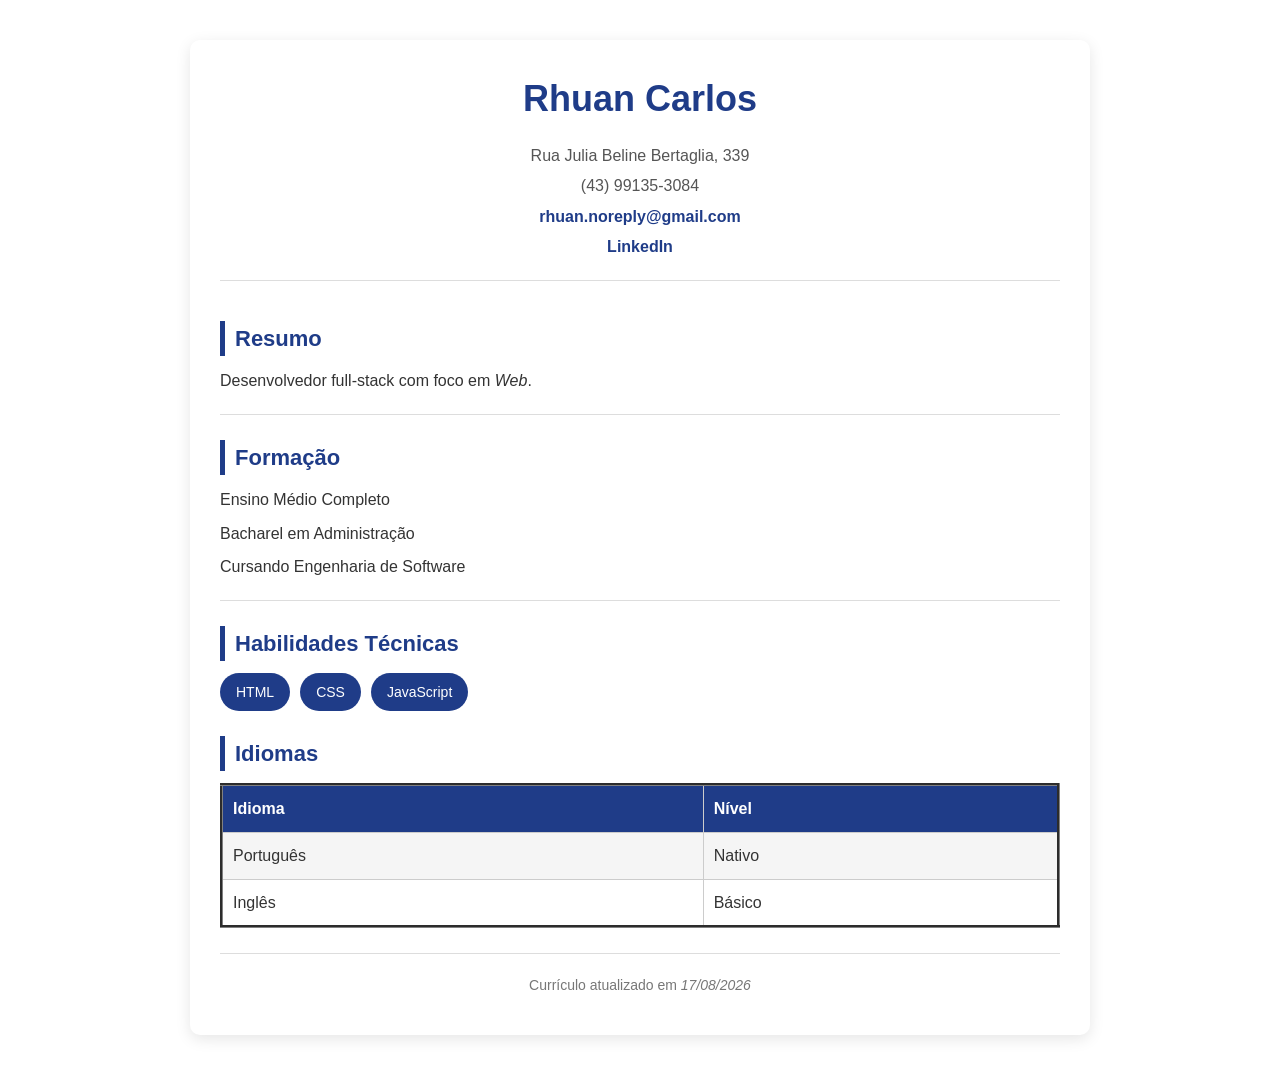
<file: aula-2/INDEX.HTML>
<!DOCTYPE html>
<html lang="pt-BR">

<head> 
  <link rel="stylesheet" href="styles/global.css">

    <meta charset="UTF-8">
    <meta name="viewport" content="width=device-width, initial-scale=1.0">
    <title>Currículo - Rhuan Carlos Franchi Romão</title>
</head>

<body>

    <div id="cabecalho">
        <h1>Rhuan Carlos</h1>

        <p>Rua Julia Beline Bertaglia, 339</p>
        <p>(43) 99135-3084</p>

        <p>
            <a href="mailto:rhuan.noreply@gmail.com">
                rhuan.noreply@gmail.com
            </a>
        </p>

        <p>
            <a href="#">LinkedIn</a>
        </p>

        <hr>
    </div>

    <div id="corpo">

        <div id="resumo">
            <h2>Resumo</h2>

            <p>
                Desenvolvedor full-stack com foco em <i>Web</i>.
            </p>

            <hr>
        </div>

        <div id="formacao">
            <h2>Formação</h2>

            <p>Ensino Médio Completo</p>
            <p>Bacharel em Administração</p>
            <p>Cursando Engenharia de Software</p>

            <hr>
        </div>

        <div id="habilidades">
            <h2>Habilidades Técnicas</h2>

            <ul>
                <li>HTML</li>
                <li>CSS</li>
                <li>JavaScript</li>
            </ul>
        </div>

        <div id="idiomas">
            <h2>Idiomas</h2>

            <table border="3">
                <tr>
                    <th>Idioma</th>
                    <th>Nível</th>
                </tr>

                <tr>
                    <td>Português</td>
                    <td>Nativo</td>
                </tr>

                <tr>
                    <td>Inglês</td>
                    <td>Básico</td>
                </tr>
            </table>
        </div>

    </div>

    <hr>

    <div id="rodape">
        <p>
            Currículo atualizado em <i>17/08/2026</i>
        </p>
    </div>

</body>

</html>
</file>
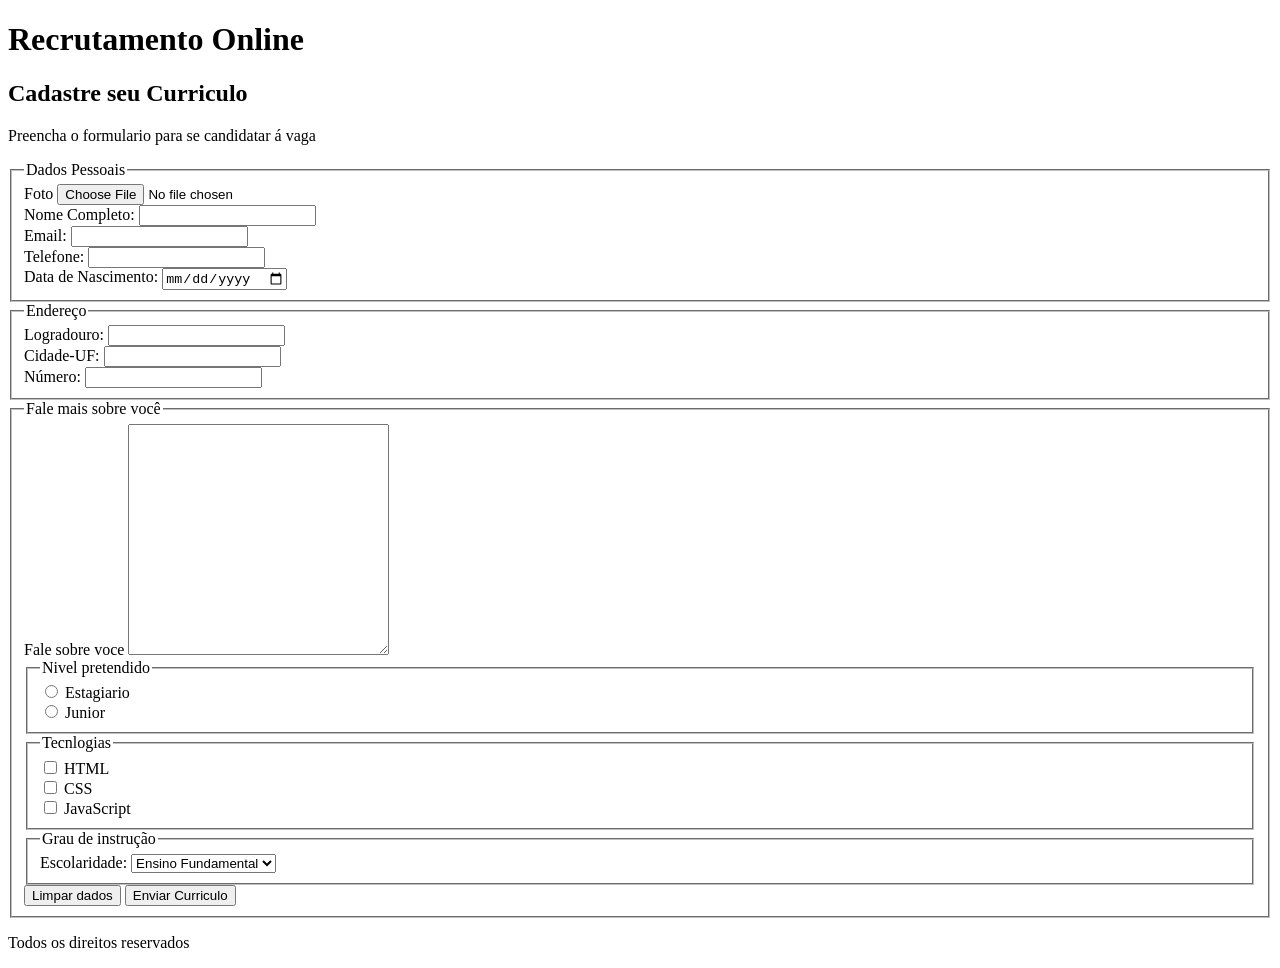
<file: aula-3/index.html>
<!DOCTYPE html>
<html lang="en">
<head>
    <meta charset="UTF-8">
    <meta name="viewport" content="width=device-width, initial-scale=1.0">
    <title>Document</title>
</head>
<body>
    <Header>
        <h1>Recrutamento Online</h1>
    </header>
    <main>
        <section>
            <h2>Cadastre seu Curriculo</h2>
            <form action=" https://postman-echo.com/post" method="post" enctype="multipart/form-data"
            <form action="#" method="get">
            <p>Preencha o formulario para se candidatar á vaga</p>
            <fieldset>
                <legend>Dados Pessoais</legend>
                <div>
                    <label for="fot_id">Foto</label>
                    <input id="foto_id" name="Foto" type="file" accept= "image/*">
                </div>
                <div>
                    <label for="nome">Nome Completo:</label>
                    <input type="text" id="nome" name="nome">
                </div>
                <div>
                    <label for="email">Email:</label>
                    <input type="email" id="email" name="email">
                </div>
                <div>
                    <label for="telefone">Telefone:</label>
                    <input type="tel" id="telefone" name="telefone">
                </div>
                <div>
                    <label for="data_nascimento">Data de Nascimento:</label>
                    <input type="date" id="data_nascimento" name="data_nascimento">
                </div>
             </fieldset>
             <fieldset>
                <legend>Endereço</legend>
                <div>
                    <label for="logradouro">Logradouro:</label>
                    <input type="text" id="logradouro" name="Logradouro">
                </div>
                    <label for="cidade">Cidade-UF:</label>
                    <input type="text" id="cidade" name="text">
                <div>
                    <label for="numero">Número:</label>
                    <input type="number" id="numero" name="numero">
                </div>
            </fieldset>
            <fieldset>
                <legend>Fale mais sobre você</legend>
                <div>
                    <label for="Resumo_id">Fale sobre voce</label>
                    <textarea id="Resumo_id"
                              name="Resumo" 
                              rows="15" 
                              cols="30"></textarea> 

                </div>
                <fieldset>
                <legend>Nivel pretendido</legend>
                <div>
                    <input id= "estagiario_id"
                    name="nivel"
                    type="radio"
                    value="estagiario">
                    <label for="estagiario_id">Estagiario</label>
                </div>
                <div>
                    <input id= "junior_id"
                    name="nivel"
                    type="radio"
                    value="junior">
            <label  for="junior_id">Junior</label>
            </div>  
            </fieldset>
            <fieldset>
                <legend>Tecnlogias</legend>
                <div>
                    <input id="html_id"
                           name="tecnologias"
                           type="checkbox"
                           value="html">
                    <label for="html_id">HTML</label>
                </div>
                <div>
                    <input id="tec_css_id"
                    name="tecnologias"
                    type="checkbox" 
                    value="css">
                    <label for="tec_css_id">CSS</label>
                </div>
                <div>
                    <input id="tec_js_id"
                    name="tecnologias"
                    type="checkbox" 
                    value="javascript">
                    <label for="tec_js_id">JavaScript</label>
                </div>
                </fieldset>
                <fieldset>
                    <legend>Grau de instrução</legend>
                    <div>
                        <label for="escolaridade_id">Escolaridade:</label>
                        <select id="escolaridade_id" name="escolaridade">
                            <option value="ensino_fundamental">Ensino Fundamental</option>
                            <option value="ensino_medio">Ensino Médio</option>
                            <option value="graduacao">Graduação</option>
                            <option value="pos_graduacao">Pós-Graduação</option>
                        </select>
                    </div>
                </fieldset>
                <div>
                    <button type="reset">Limpar dados</button>
                    <button type="submit">Enviar Curriculo</button>
                </div>
            </form>
        </section>
    </main>
    <footer>
        <p>Todos os direitos reservados</p>
    </footer>
</body>
</html>
</file>
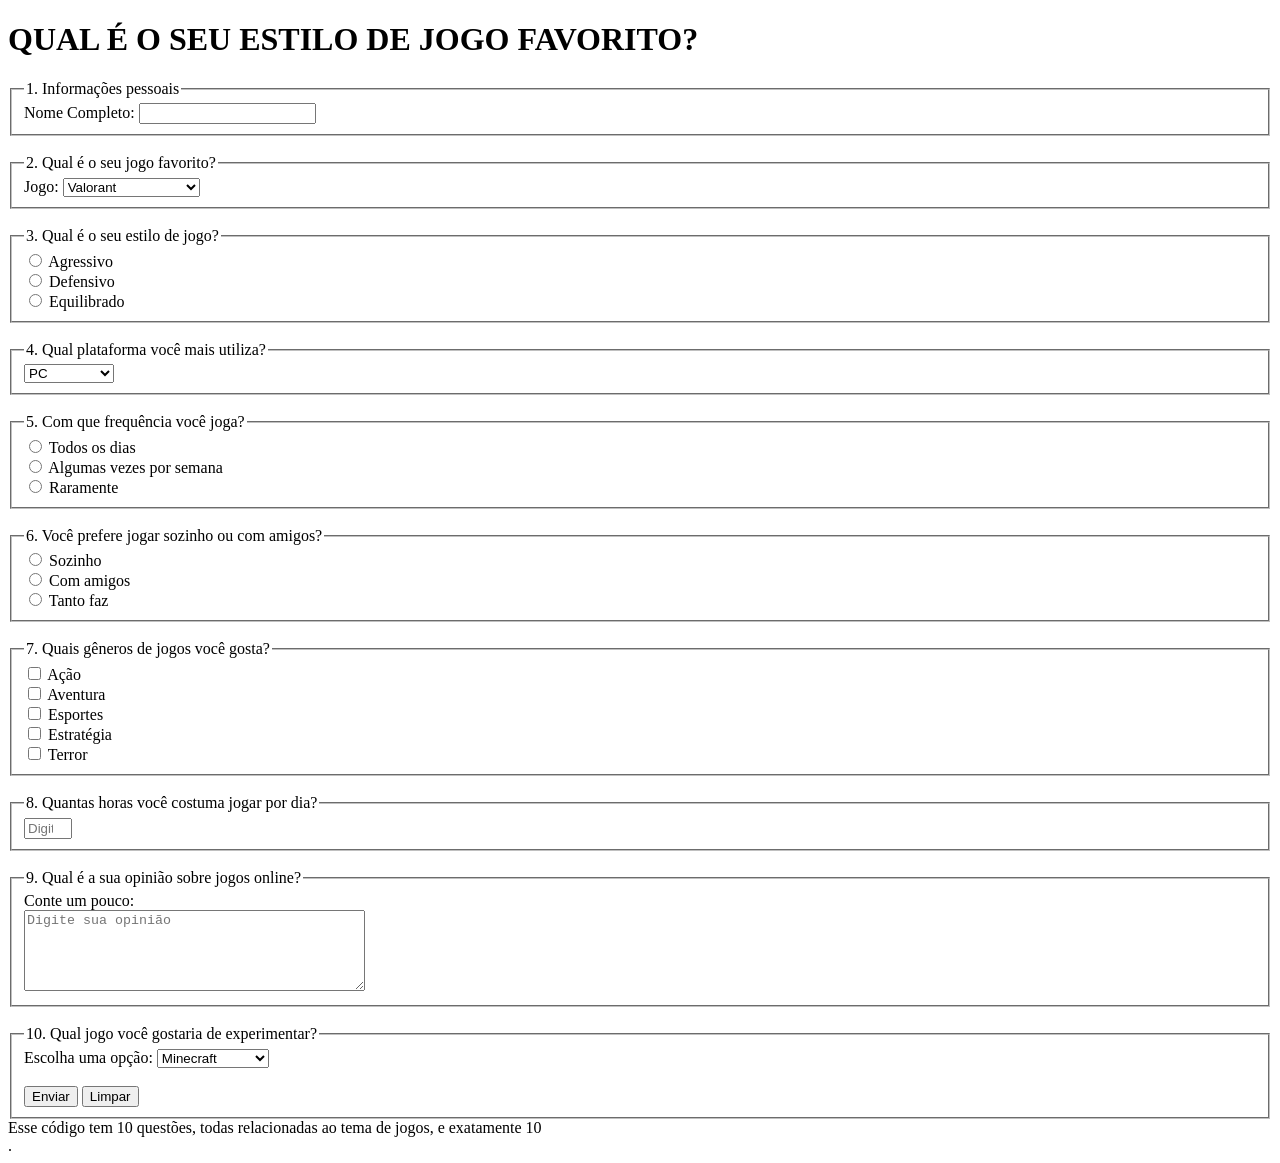
<file: aula-4/index.html>
<!DOCTYPE html>
<html lang="pt-br">

<head>
    <meta charset="UTF-8">
    <meta name="viewport" content="width=device-width, initial-scale=1.0">
    <title>Formulário - Estilo de Jogo</title>
</head>

<body>

    <div>
        <header>
            <h1>QUAL É O SEU ESTILO DE JOGO FAVORITO?</h1>
        </header>
    </div>

    <main>

        <div>
            <form>

                <div>
                    <fieldset>
                        <legend>1. Informações pessoais</legend>

                        <label for="nome">Nome Completo:</label>
                        <input type="text" id="nome" name="nome" required>

                    </fieldset>
                </div>

                <br>

                <div>
                    <fieldset>
                        <legend>2. Qual é o seu jogo favorito?</legend>

                        <label for="jogo">Jogo:</label>
                        <select name="jogo" id="jogo">
                            <option value="valorant">Valorant</option>
                            <option value="csgo">CSGO</option>
                            <option value="lol">League of Legends</option>
                            <option value="dota2">Dota 2</option>
                            <option value="fortnite">Fortnite</option>
                        </select>

                    </fieldset>
                </div>

                <br>

                <div>
                    <fieldset>
                        <legend>3. Qual é o seu estilo de jogo?</legend>

                        <input type="radio" id="agressivo" name="estilo" value="agressivo">
                        <label for="agressivo">Agressivo</label>

                        <br>

                        <input type="radio" id="defensivo" name="estilo" value="defensivo">
                        <label for="defensivo">Defensivo</label>

                        <br>

                        <input type="radio" id="equilibrado" name="estilo" value="equilibrado">
                        <label for="equilibrado">Equilibrado</label>

                    </fieldset>
                </div>

                <br>

                <div>
                    <fieldset>
                        <legend>4. Qual plataforma você mais utiliza?</legend>

                        <select name="plataforma" id="plataforma">
                            <option value="pc">PC</option>
                            <option value="xbox">Xbox</option>
                            <option value="playstation">PlayStation</option>
                            <option value="nintendo">Nintendo</option>
                            <option value="celular">Celular</option>
                        </select>

                    </fieldset>
                </div>

                <br>

                <div>
                    <fieldset>
                        <legend>5. Com que frequência você joga?</legend>

                        <input type="radio" id="diariamente" name="frequencia" value="diariamente">
                        <label for="diariamente">Todos os dias</label>

                        <br>

                        <input type="radio" id="semana" name="frequencia" value="semana">
                        <label for="semana">Algumas vezes por semana</label>

                        <br>

                        <input type="radio" id="raramente" name="frequencia" value="raramente">
                        <label for="raramente">Raramente</label>

                    </fieldset>
                </div>

                <br>

                <div>
                    <fieldset>
                        <legend>6. Você prefere jogar sozinho ou com amigos?</legend>

                        <input type="radio" id="sozinho" name="grupo" value="sozinho">
                        <label for="sozinho">Sozinho</label>

                        <br>

                        <input type="radio" id="amigos" name="grupo" value="amigos">
                        <label for="amigos">Com amigos</label>

                        <br>

                        <input type="radio" id="tanto" name="grupo" value="tanto">
                        <label for="tanto">Tanto faz</label>

                    </fieldset>
                </div>

                <br>

                <div>
                    <fieldset>
                        <legend>7. Quais gêneros de jogos você gosta?</legend>

                        <input type="checkbox" id="acao" name="genero" value="acao">
                        <label for="acao">Ação</label>

                        <br>

                        <input type="checkbox" id="aventura" name="genero" value="aventura">
                        <label for="aventura">Aventura</label>

                        <br>

                        <input type="checkbox" id="esportes" name="genero" value="esportes">
                        <label for="esportes">Esportes</label>

                        <br>

                        <input type="checkbox" id="estrategia" name="genero" value="estrategia">
                        <label for="estrategia">Estratégia</label>

                        <br>

                        <input type="checkbox" id="terror" name="genero" value="terror">
                        <label for="terror">Terror</label>

                    </fieldset>
                </div>

                <br>

                <div>
                    <fieldset>
                        <legend>8. Quantas horas você costuma jogar por dia?</legend>

                        <input type="number" id="horas" name="horas" min="0" max="24"
                            placeholder="Digite a quantidade de horas">

                    </fieldset>
                </div>

                <br>

                <div>
                    <fieldset>
                        <legend>9. Qual é a sua opinião sobre jogos online?</legend>

                        <label for="opiniao">Conte um pouco:</label>
                        <br>

                        <textarea id="opiniao" name="opiniao" rows="5" cols="40"
                            placeholder="Digite sua opinião"></textarea>

                    </fieldset>
                </div>

                <br>

                <div>
                    <fieldset>
                        <legend>10. Qual jogo você gostaria de experimentar?</legend>

                        <label for="novo_jogo">Escolha uma opção:</label>

                        <select name="novo_jogo" id="novo_jogo">
                            <option value="minecraft">Minecraft</option>
                            <option value="gta">GTA</option>
                            <option value="rocket_league">Rocket League</option>
                            <option value="overwatch">Overwatch</option>
                            <option value="outro">Outro</option>
                        </select>

                        <br><br>

                        <button type="submit">Enviar</button>
                        <button type="reset">Limpar</button>

                    </fieldset>
                </div>

            </form>
        </div>

    </main>

</body>

</html>


Esse código tem 10 questões, todas relacionadas ao tema de jogos, e exatamente 10 <div>.
</file>
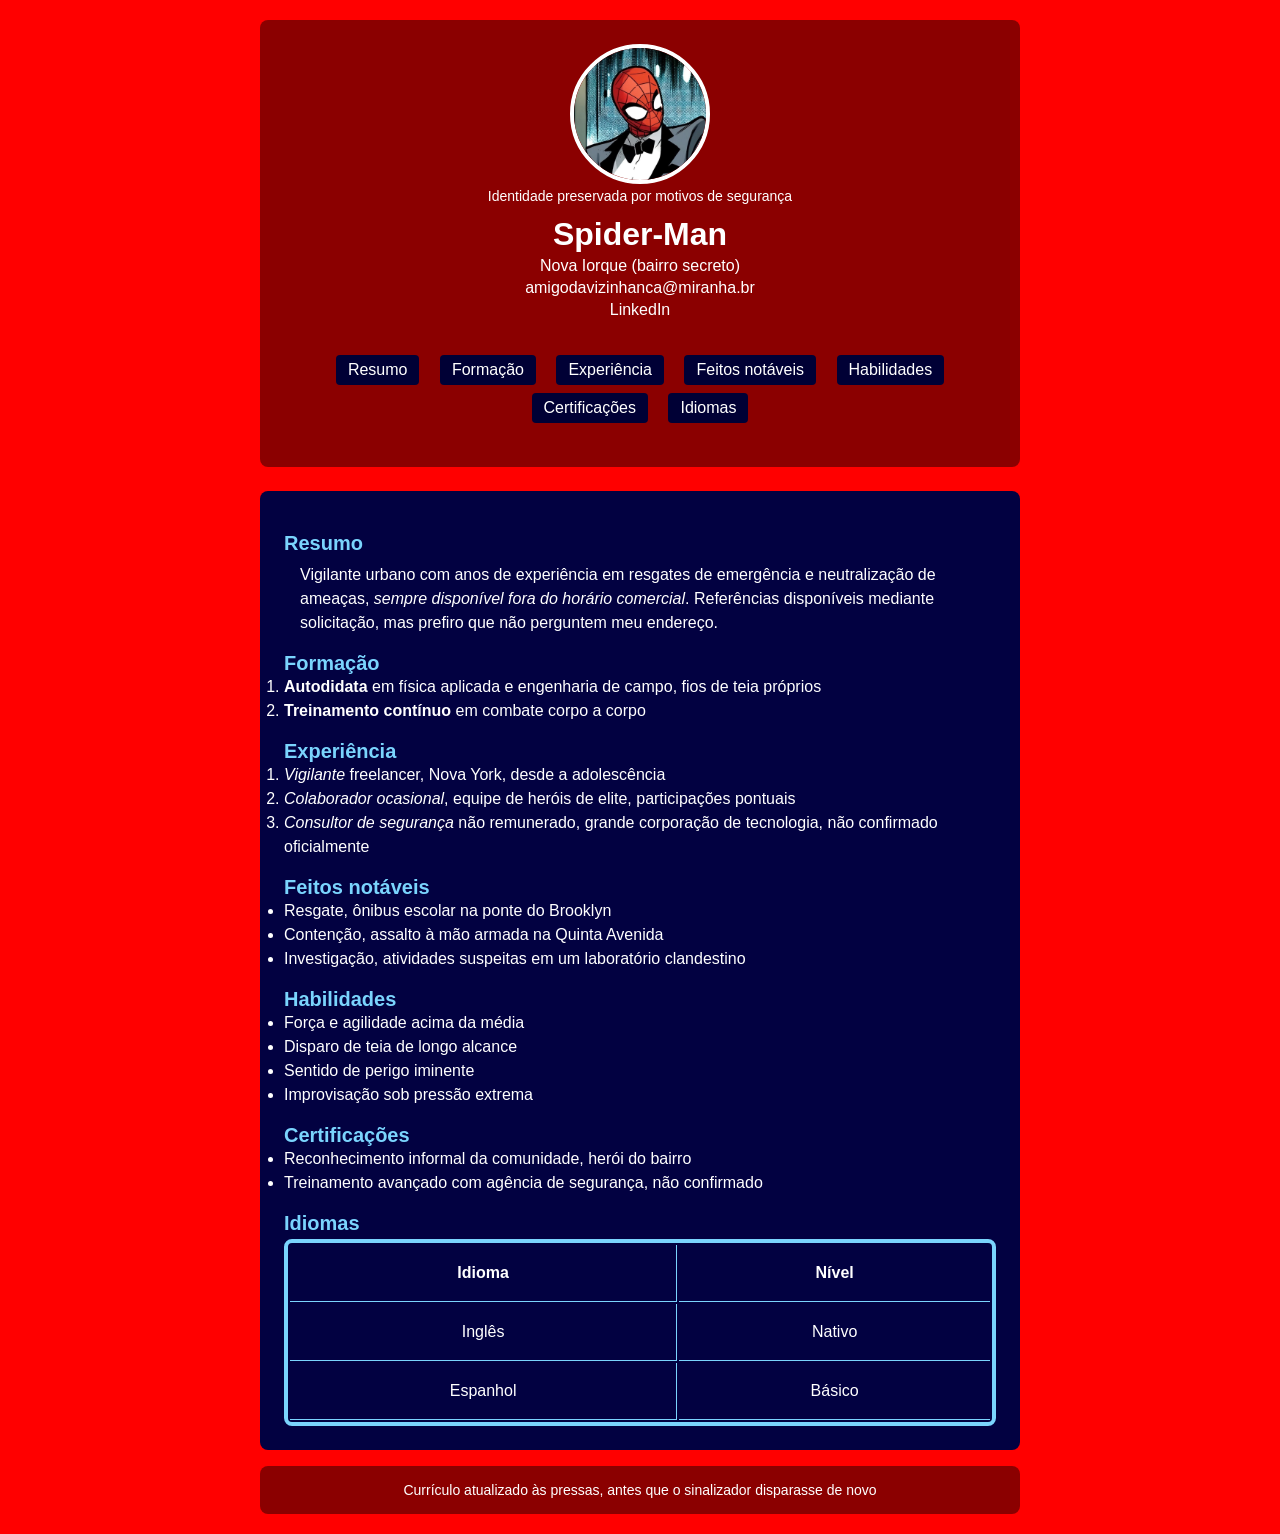
<file: aula-5/index.html>
<!DOCTYPE html>
<html lang="pt-br">
<head>
  <meta charset="UTF-8" />
  <meta name="viewport" content="width=device-width, initial-scale=1.0" />
  <title>Currículo Spider-Man</title>
  <link rel="stylesheet" href="./styles/global.css">
</head>
<body>
  <header>
    <figure>
      <img src="./images/miranha.jpg" alt="Foto de perfil, pessoa mascarada com traje vermelho e azul" />
      <figcaption>Identidade preservada por motivos de segurança</figcaption>
    </figure>
    <h1>Spider-Man</h1>
    <div class="header-info">
      <p>Nova Iorque (bairro secreto)</p>
      <p>
        <a href="mailto:amigodavizinhanca@miranha.br">amigodavizinhanca@miranha.br</a>
      </p>
      <p>
        <a href="https://www.linkedin.com/in/miranha/">LinkedIn</a>
      </p>
      <nav>
        <ul>
          <li><a href="#resumo">Resumo</a></li>
          <li><a href="#formacao">Formação</a></li>
          <li><a href="#experiencia">Experiência</a></li>
          <li><a href="#feitos">Feitos notáveis</a></li>
          <li><a href="#habilidades">Habilidades</a></li>
          <li><a href="#certificacoes">Certificações</a></li>
          <li><a href="#idiomas">Idiomas</a></li>
        </ul>
      </nav>
    </div>
  </header>

  <main>
    <section id="resumo">
      <h2>Resumo</h2>
      <p>
        Vigilante urbano com anos de experiência em resgates de emergência e neutralização de ameaças,
        <em>sempre disponível fora do horário comercial</em>. Referências disponíveis mediante solicitação,
        mas prefiro que não perguntem meu endereço.
      </p>
    </section>

    <section id="formacao">
      <h2>Formação</h2>
      <ol>
        <li><strong>Autodidata</strong> em física aplicada e engenharia de campo, fios de teia próprios</li>
        <li><strong>Treinamento contínuo</strong> em combate corpo a corpo</li>
      </ol>
    </section>

    <section id="experiencia">
      <h2>Experiência</h2>
      <ol>
        <li><em>Vigilante</em> freelancer, Nova York, desde a adolescência</li>
        <li><em>Colaborador ocasional</em>, equipe de heróis de elite, participações pontuais</li>
        <li><em>Consultor de segurança</em> não remunerado, grande corporação de tecnologia, não confirmado oficialmente</li>
      </ol>
    </section>

    <section id="feitos">
      <h2>Feitos notáveis</h2>
      <ul>
        <li>Resgate, ônibus escolar na ponte do Brooklyn</li>
        <li>Contenção, assalto à mão armada na Quinta Avenida</li>
        <li>Investigação, atividades suspeitas em um laboratório clandestino</li>
      </ul>
    </section>

    <section id="habilidades">
      <h2>Habilidades</h2>
      <ul>
        <li>Força e agilidade acima da média</li>
        <li>Disparo de teia de longo alcance</li>
        <li>Sentido de perigo iminente</li>
        <li>Improvisação sob pressão extrema</li>
      </ul>
    </section>

    <section id="certificacoes">
      <h2>Certificações</h2>
      <ul>
        <li>Reconhecimento informal da comunidade, herói do bairro</li>
        <li>Treinamento avançado com agência de segurança, não confirmado</li>
      </ul>
    </section>

    <section id="idiomas">
      <h2>Idiomas</h2>
      <table>
        <thead>
          <tr>
            <th scope="col">Idioma</th>
            <th scope="col">Nível</th>
          </tr>
        </thead>
        <tbody>
          <tr>
            <td>Inglês</td>
            <td>Nativo</td>
          </tr>
          <tr>
            <td>Espanhol</td>
            <td>Básico</td>
          </tr>
        </tbody>
      </table>
    </section>
  </main>

  <footer>
    <p>Currículo atualizado às pressas, antes que o sinalizador disparasse de novo</p>
  </footer>
</body>

</html>
</file>
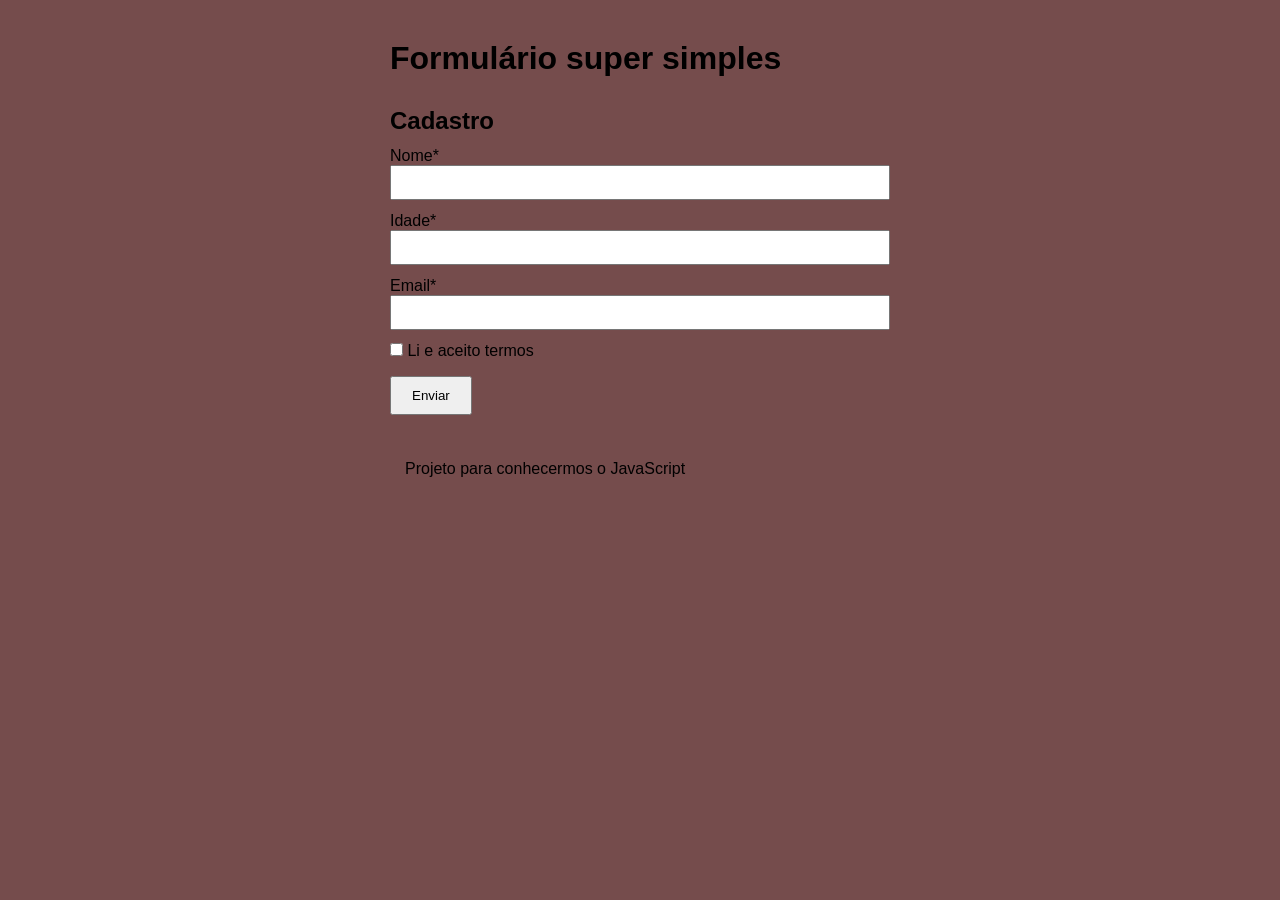
<file: aula-7/index.html>
<!DOCTYPE html>
<html lang="pt-BR">
<head>
    <meta charset="UTF-8">
    <meta name="viewport" content="width=device-width, initial-scale=1.0">
    <link rel="stylesheet" href="styles/global.css">
    <script src="scripts/index.js"></script>
    <title>Formulário JS</title>
</head>
<body>
    <header>
        <h1>Formulário super simples</h1>
    </header>
    <main>
        <h2>Cadastro</h2>
        <form id="cadastro" novalidate onsubmit="executar(event)">
            <label for="nome">Nome*</label>
            <input type="text" id="nome">
            <p id="erro-nome" class="oculto"></p>

            <label for="idade">Idade*</label>
            <input type="number" id="idade">
            <p id="erro-idade" class="oculto"></p>

            <label for="email">Email*</label>
            <input type="email" id="email">
            <p id="erro-email" class="oculto"></p>

            <label>
            <input type="checkbox" id="termos">
            Li e aceito termos
            <p id="erro-termos" class="oculto"></p>
            </label>

            <button type="submit">Enviar</button>
            <p id="concluido" class="oculto"></p>
    </main>

    <footer>
        <p>Projeto para conhecermos o JavaScript</p>
    </footer>
    
</body>
</html>
</file>
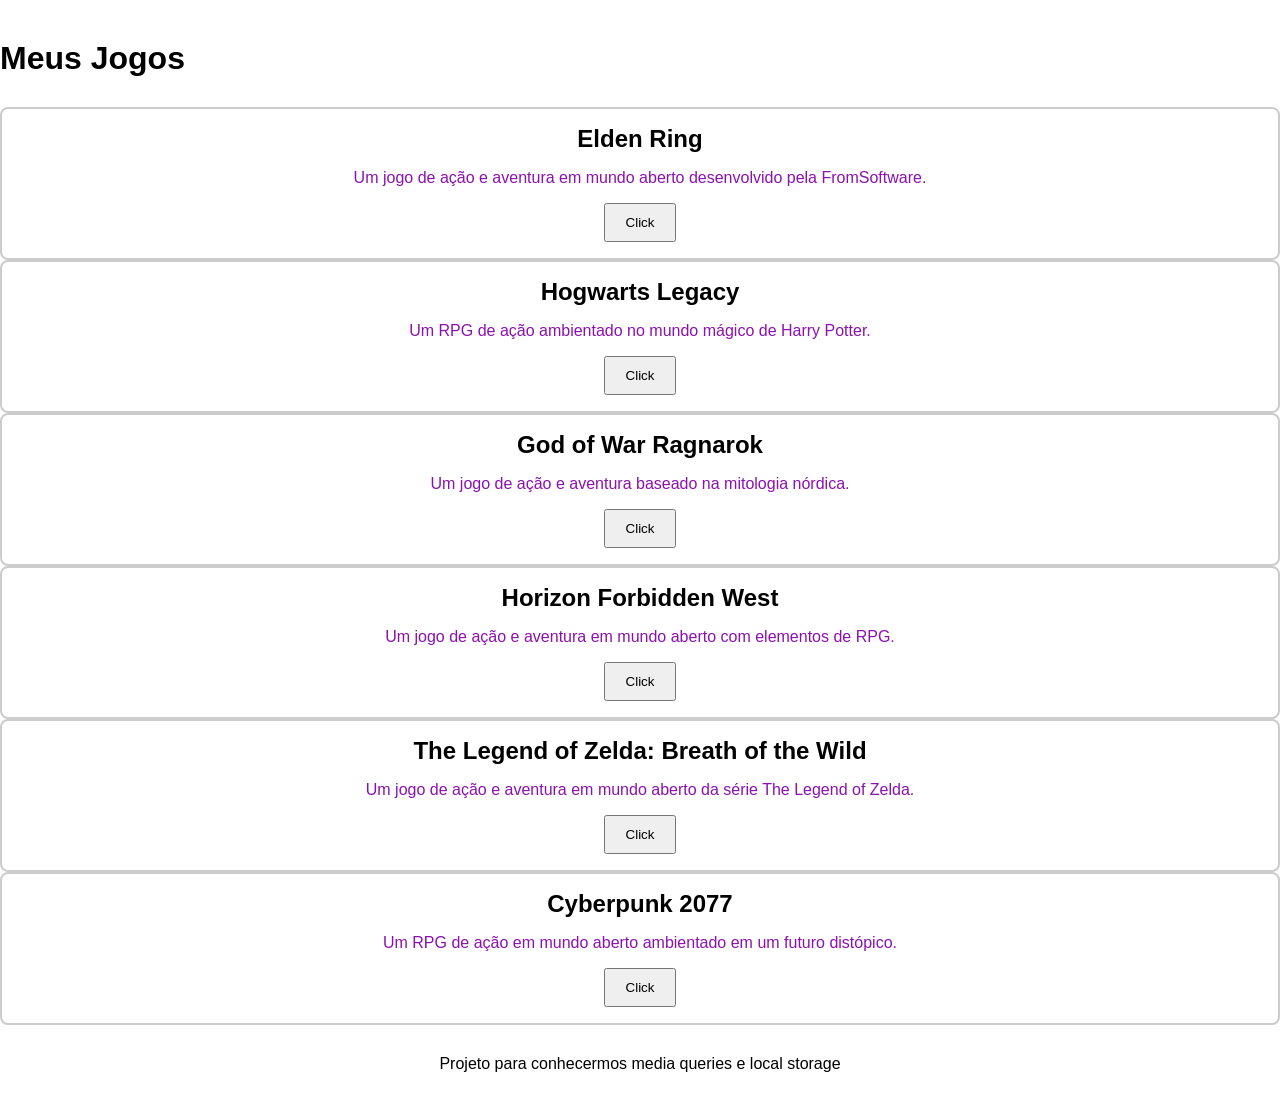
<file: aula-8/index.html>
<!DOCTYPE html>
<html lang="pt-br">
<head>
    <meta charset="UTF-8">
    <meta name="viewport" content="width=device-width, initial-scale=1.0">
    <link rel="stylesheet" href="./styles/global.css">
    <script src="./scripts/index.js" defer></script>
    <title>Meus Jogos</title>
</head>
<body>
    <header>
        <h1>Meus Jogos</h1>
    </header>
    <main>
        <section class="cards">
            <div class="card" id="Elden-Ring">
                <h2>Elden Ring</h2>
                <p>Um jogo de ação e aventura em mundo aberto desenvolvido pela FromSoftware.</p>
                <button onclick="marcar('Elden-Ring', 'Elden Ring')">Click</button>
            </div>

            <div class="card" id="Hogwarts-Legacy">
                <h2>Hogwarts Legacy</h2>
                <p>Um RPG de ação ambientado no mundo mágico de Harry Potter.</p>
                <button onclick="marcar('Hogwarts-Legacy', 'Hogwarts Legacy')">Click</button>
            </div>

            <div class="card" id="God-of-War-Ragnarok">
                <h2>God of War Ragnarok</h2>
                <p>Um jogo de ação e aventura baseado na mitologia nórdica.</p>
                <button onclick="marcar('God-of-War-Ragnarok', 'God of War Ragnarok')">Click</button>
            </div>

            <div class="card" id="Horizon-Forbidden-West">
                <h2>Horizon Forbidden West</h2>
                <p>Um jogo de ação e aventura em mundo aberto com elementos de RPG.</p>
                <button onclick="marcar('Horizon-Forbidden-West', 'Horizon Forbidden West')">Click</button>
            </div>

            <div class="card" id="The-Legend-of-Zelda-Breath-of-the-Wild">
                <h2>The Legend of Zelda: Breath of the Wild</h2>
                <p>Um jogo de ação e aventura em mundo aberto da série The Legend of Zelda.</p>
                <button onclick="marcar('The-Legend-of-Zelda-Breath-of-the-Wild', 'The Legend of Zelda: Breath of the Wild')">Click</button>
            </div>

            <div class="card" id="Cyberpunk-2077">
                <h2>Cyberpunk 2077</h2>
                <p>Um RPG de ação em mundo aberto ambientado em um futuro distópico.</p>
                <button onclick="marcar('Cyberpunk-2077', 'Cyberpunk 2077')">Click</button>
            </div>

        </section>
    </main>
    <footer>
        <p>Projeto para conhecermos media queries e local storage</p>
    </footer>
</body>
</html>
</file>
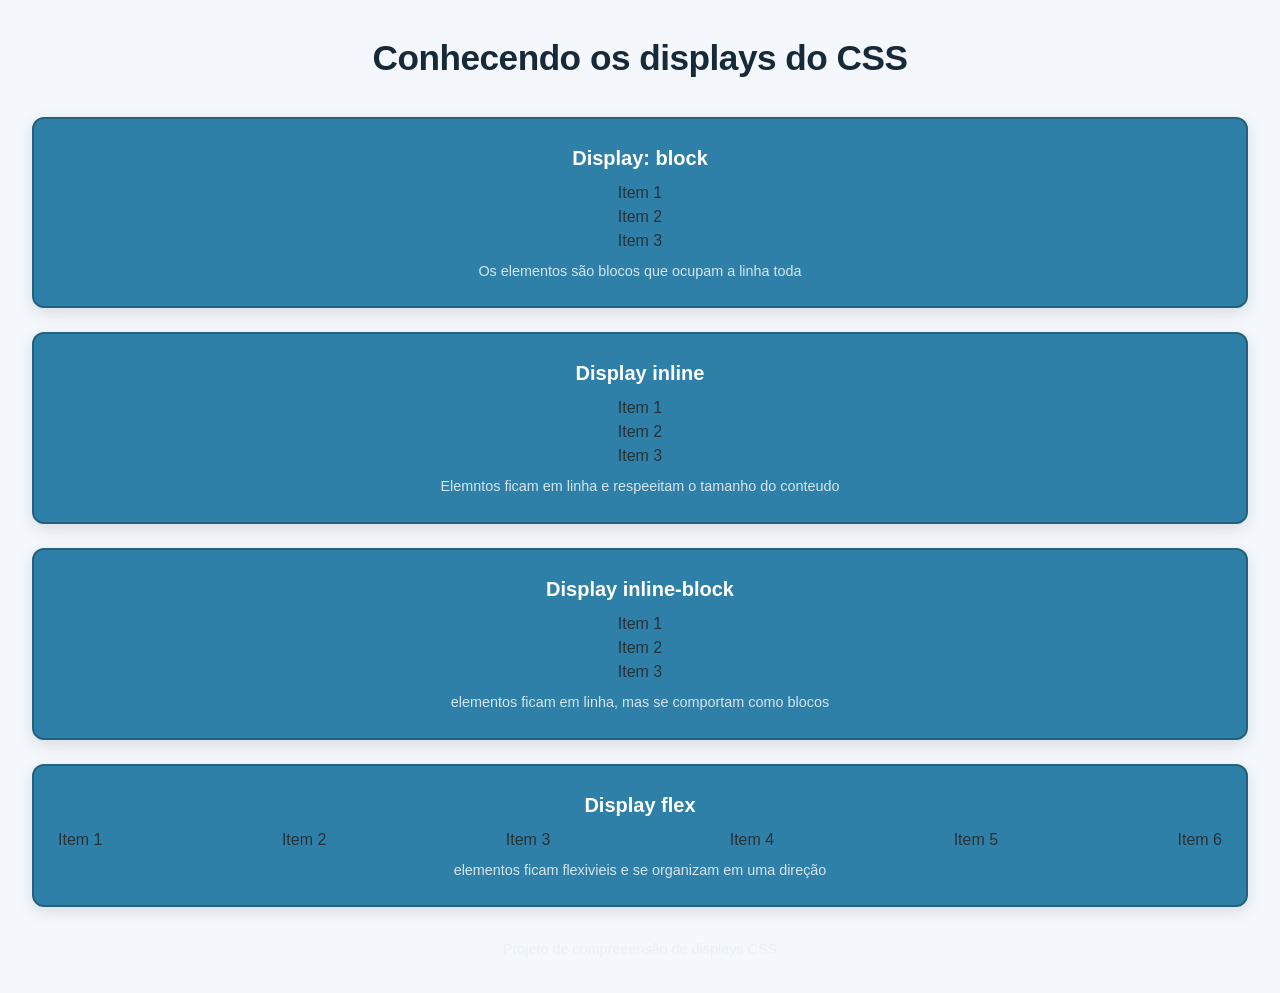
<file: aula-6/aula-6/index.html>
<!DOCTYPE html>
<html lang="en">
<head>
    <meta charset="UTF-8">
    <meta name="viewport" content="width=device-width, initial-scale=1.0">
    <link rel="stylesheet" href="styles/global.css">
    <link rel="icon" href="imagens/images.png" type="x-icon">
    <title>Conhecendo os displays</title>
</head>
<body>
    <header>
        <h1>Conhecendo os displays do CSS</h1>
        <main>
            <section>
                <h2>Display: block</h2>
                <div class="container-block">
                    <div class="item-block">Item 1</div>
                    <div class="item-block">Item 2</div>
                    <div class="item-block">Item 3</div>
                </div>
                <p>Os elementos são blocos que ocupam a linha toda</p>
            </section>

            <section>
                <h2>Display inline</h2>
                <div class="container-block">
                    <div class="item-block">Item 1</div>
                    <div class="item-block">Item 2</div>
                    <div class="item-block">Item 3</div>
                </div>
                <p>Elemntos ficam em linha e respeeitam o tamanho do conteudo</p>
            </section>

            <section>
                <h2>Display inline-block</h2>
                <div class="container-inline-block">
                    <div class="item-block">Item 1</div>
                    <div class="item-block">Item 2</div>
                    <div class="item-block">Item 3</div>
                </div>
                <p>elementos ficam em linha, mas se comportam como blocos</p>
            </section>

             <section>
                <h2>Display flex</h2>
                <div class="container-flex">
                    <div class="item-block">Item 1</div>
                    <div class="item-block">Item 2</div>
                    <div class="item-block">Item 3</div>
                    <div class="item-block">Item 4</div>
                    <div class="item-block">Item 5</div>
                    <div class="item-block">Item 6</div>
                </div>
                <p>elementos ficam flexivieis e se organizam em uma direção</p>
            </section>

        </main> 
        <footer>
            <p>Projeto de compreeensão de displays CSS</p>
        </footer>

    </header>
</body>
</html>
</file>
<file: aula-2/styles/global.css>
/* Configurações gerais */
* {
    margin: 0;
    padding: 0;
    box-sizing: border-box;
}

body {
    font-family: Arial, Helvetica, sans-serif;
    background-color: #f2f4f7;
    color: #333;
    line-height: 1.6;
}

/* Container principal */
body {
    max-width: 900px;
    margin: 40px auto;
    padding: 30px;
    background-color: #ffffff;
    box-shadow: 0 4px 15px rgba(0, 0, 0, 0.1);
    border-radius: 10px;
}

/* Cabeçalho */
#cabecalho {
    text-align: center;
    padding-bottom: 20px;
}

#cabecalho h1 {
    font-size: 36px;
    color: #1f3c88;
    margin-bottom: 15px;
}

#cabecalho p {
    margin: 5px 0;
    color: #555;
}

#cabecalho a {
    color: #1f3c88;
    text-decoration: none;
    font-weight: bold;
}

#cabecalho a:hover {
    text-decoration: underline;
}

/* Títulos */
h2 {
    color: #1f3c88;
    font-size: 22px;
    margin-bottom: 12px;
    border-left: 5px solid #1f3c88;
    padding-left: 10px;
}

/* Seções */
#resumo,
#formacao,
#habilidades,
#idiomas {
    margin-bottom: 25px;
}

p {
    margin-bottom: 8px;
}

/* Linha horizontal */
hr {
    border: none;
    height: 1px;
    background-color: #ddd;
    margin: 20px 0;
}

/* Lista de habilidades */
#habilidades ul {
    list-style: none;
    display: flex;
    gap: 10px;
    flex-wrap: wrap;
}

#habilidades li {
    background-color: #1f3c88;
    color: white;
    padding: 8px 16px;
    border-radius: 20px;
    font-size: 14px;
}

/* Tabela de idiomas */
#idiomas table {
    width: 100%;
    border-collapse: collapse;
    margin-top: 10px;
}

#idiomas th,
#idiomas td {
    border: 1px solid #ccc;
    padding: 10px;
    text-align: left;
}

#idiomas th {
    background-color: #1f3c88;
    color: white;
}

#idiomas tr:nth-child(even) {
    background-color: #f5f5f5;
}

/* Rodapé */
#rodape {
    text-align: center;
    color: #777;
    font-size: 14px;
}

/* Responsividade para celular */
@media (max-width: 600px) {

    body {
        margin: 0;
        padding: 20px;
        border-radius: 0;
    }

    #cabecalho h1 {
        font-size: 28px;
    }

    h2 {
        font-size: 20px;
    }

    #habilidades ul {
        flex-direction: column;
    }

    #habilidades li {
        text-align: center;
    }
}
</file>
<file: aula-5/styles/global.css>
*{
    box-sizing: border-box;
    margin: 0;
    padding: 0;
   
}

body{
    font-size: 16px;
    font-family: Arial, Helvetica, sans-serif;
    color: rgb(255, 255, 255);
    background-color: rgb(255, 0, 0);
    padding: 1.25rem;
    max-width: 50rem;
    margin: auto;
}

header {
    background-color: darkred;
    color: #ffffff;
    padding: 1.5rem;
    text-align: center;
    border-radius: 0.5rem;
}

header img {
    width: 8.75rem;
    height: 8.75rem;
    border-radius: 50%;
    border: 0.25rem solid #ffffff;
}

header figcaption {
    font-size: 0.875rem;
    opacity: 0.25rem;

}

header h1 {
    margin-top: 0.75rem;
    font-size: 2rem;
}

header-info {
    margin-top: 1rem;
}
header p {
    margin-top: 0.25rem;
}
header a {
    color: inherit;
    text-decoration: none;
}

header a:hover{
    opacity: 0.8;
    cursor: pointer;
    color: #ffd607;
    transition: 0.5s;
}

nav{
    margin-top: 1rem;
    padding: 1rem;
    border-top: 0.0625rem solid sa;
}

nav ul {
    list-style: none;
}

nav li {
    display: inline-block;
    margin: 0.25rem 0.5rem;
}

nav a {
    display: inline-block;
    background-color: rgb(0, 0, 53);
    padding: 0.375rem 0.75rem;
    border-radius: 0.25rem;
}

main {
    margin-top: 1.5rem;
    padding: 1.5rem;
    color: #ffffff;
    background-color: rgb(2, 1, 65);
    border-radius: 0.5rem;
}

section {
    margin-top: 1rem;
    line-height: 1.5rem;
}

section h2 {
    color: #7ad4fd;
    font-size: 1.25rem;
}
section p {
    margin: 0.5rem 1rem;
}

section ul
section ol {
    margin-left: 1rem;
    padding-left: 1rem;
}

table {
    width: 100%;
    margin-top: 0.25rem;
    border: 0.275rem solid #7ad4fd;
    border-radius: 0.5rem;
}

table th,
table td {
    padding: 1rem;
    text-align: center;
    border-right: 0.0275rem solid #7ad4fd;
    border-bottom: 0.0275rem solid #7ad4fd;
}

table th:last-child,
table td:last-child{
    border-right: none;
}

table tr:last-chil td{
    border-radius: none;
}

footer{
    margin-top: 1rem;
    font-size: 0.875rem;
    text-align: center;
    color: #ffffff;
    background-color: darkred;
    padding: 1rem;
    border-radius: 0.5rem;
}
</file>
<file: aula-7/styles/global.css>
* {
    margin: 0;
    padding: 0; 
    box-sizing: border-box;
}

html {
    font-size: 62.5%;
}

body {
    font-family: Arial, sans-serif;
    font-size: 1.6rem;
    max-width: 50rem;
    margin: 4rem auto;
    background-color: #754c4c;
}

main {
    margin-top: 3rem;
}

footer {
    margin-top: 3rem;
}

p {
    margin-top: 1rem;
    padding: 1.5rem;
}

span {
    display: block;
}

label {
    display: block;
    margin-top: 1.2rem;
}

input[type="text"],
input[type="number"],
input[type="email"] {
    padding: 0.8rem;
    width: 100%;
}

button {
    margin-top: 1.6rem;
    padding: 1rem 2rem;
}


.oculto {
    display: none;
}


.sucesso {
    color: green;
}


.erro {
    color: red;
}
</file>
<file: aula-8/styles/global.css>
* {
    margin: 0;
    padding: 0;
    box-sizing: border-box;
}

html {
    font-size: 62.5%;
}

body {
    font-family: 'Roboto', sans-serif;
    font-size: 1.6rem;
    margin: 4rem auto;
}

main {
    margin-top: 3rem;
}

footer {
    margin-top: 3rem;
    text-align: center;
}

button {
    padding: 1rem 2rem;
    margin-top: 1.6rem;
}

.container-cards {
    display: grid;
    grid-template-columns: repeat(auto-fit, minmax(300px, 1fr));
    gap: 1.6rem;
}

@media (max-width: 768px) {
    .container-cards {
        grid-template-columns: 1fr 1fr;
    }
}

@media (max-width: 992px) {
    .container-cards {
        grid-template-columns: 1fr 1fr 1fr;
    }
}

.card {
    padding: 1.6rem;
    border: 0.2rem solid #ccc;
    border-radius: 0.8rem;
    text-align: center;
}

.card p {
    margin-top: 1.6rem;
    color: hsl(286, 82%, 38%);

}

.marcado {
    border-color: hsl(286, 82%, 38%);
    background-color: hsl(286, 82%, 38%);
}
</file>
<file: aula-6/aula-6/styles/global.css>
/* =========================
   CONFIGURAÇÕES GERAIS
========================= */

* {
    margin: 0;
    padding: 0;
    box-sizing: border-box;
}

body {
    font-family: "Segoe UI", Arial, Helvetica, sans-serif;
    font-size: 16px;
    color: #263238;
    background-color: #f4f7fb;
    padding: 2rem;
    line-height: 1.5;
}


/* =========================
   TÍTULOS
========================= */

h1 {
    text-align: center;
    margin-bottom: 2rem;

    font-size: 2.2rem;
    font-weight: 700;
    color: #172a3a;
    letter-spacing: -0.5px;
}

h2 {
    font-size: 1.25rem;
    font-weight: 600;
    margin-bottom: 0.5rem;
    color: #ffffff;
}

p {
    margin-top: 0.5rem;

    font-size: 0.9rem;
    color: #e8f1f5;
    opacity: 0.9;
}


/* =========================
   SEÇÕES
========================= */

section {
    background-color: #2f80a8;

    padding: 1.5rem;
    margin-bottom: 1.5rem;

    border-radius: 0.75rem;
    border: 2px solid #23627f;

    text-align: center;

    box-shadow: 0 5px 15px rgba(23, 42, 58, 0.12);
}


/* =========================
   ITENS
========================= */

.item {
    color: #ffffff;
    background-color: #263b4a;

    border-radius: 0.5rem;

    box-shadow: 0 3px 8px rgba(0, 0, 0, 0.15);

    transition: background-color 0.2s ease,
                transform 0.2s ease;
}

.item:hover {
    background-color: #344f61;
    transform: translateY(-2px);
}


/* =========================
   DISPLAY: BLOCK
========================= */

.container-black .item {
    display: block;

    height: 100px;
    margin: 0.5rem;

    padding: 1rem;

    display: flex;
    align-items: center;
    justify-content: center;
}


/* =========================
   DISPLAY: INLINE-BLOCK
========================= */

.container-inline .item {
    display: inline-block;

    width: 5rem;
    padding: 0.75rem;

    margin: 0.25rem;

    text-align: center;
}


/* =========================
   DISPLAY: FLEX
========================= */

.container-flex {
    display: flex;

    justify-content: space-between;
    align-items: center;

    gap: 0.75rem;

    flex-direction: row;
    flex-wrap: nowrap;
}


/* =========================
   ITENS DO FLEX
========================= */

.container-flex .item {
    padding: 0.75rem;

    flex-basis: 6rem;
    flex-shrink: 1;
    flex-grow: 1;

    text-align: center;
}


/* =========================
   RODAPÉ
========================= */

footer {
    text-align: center;

    margin-top: 2rem;

    font-size: 0.85rem;
    color: #607d8b;
}


/* =========================
   RESPONSIVIDADE
========================= */

@media (max-width: 700px) {

    body {
        padding: 1.5rem 1rem;
    }

    h1 {
        font-size: 1.8rem;
    }

    section {
        padding: 1rem;
    }

    .container-flex {
        flex-direction: column;
    }

    .container-flex .item {
        width: 100%;
    }
}
</file>
